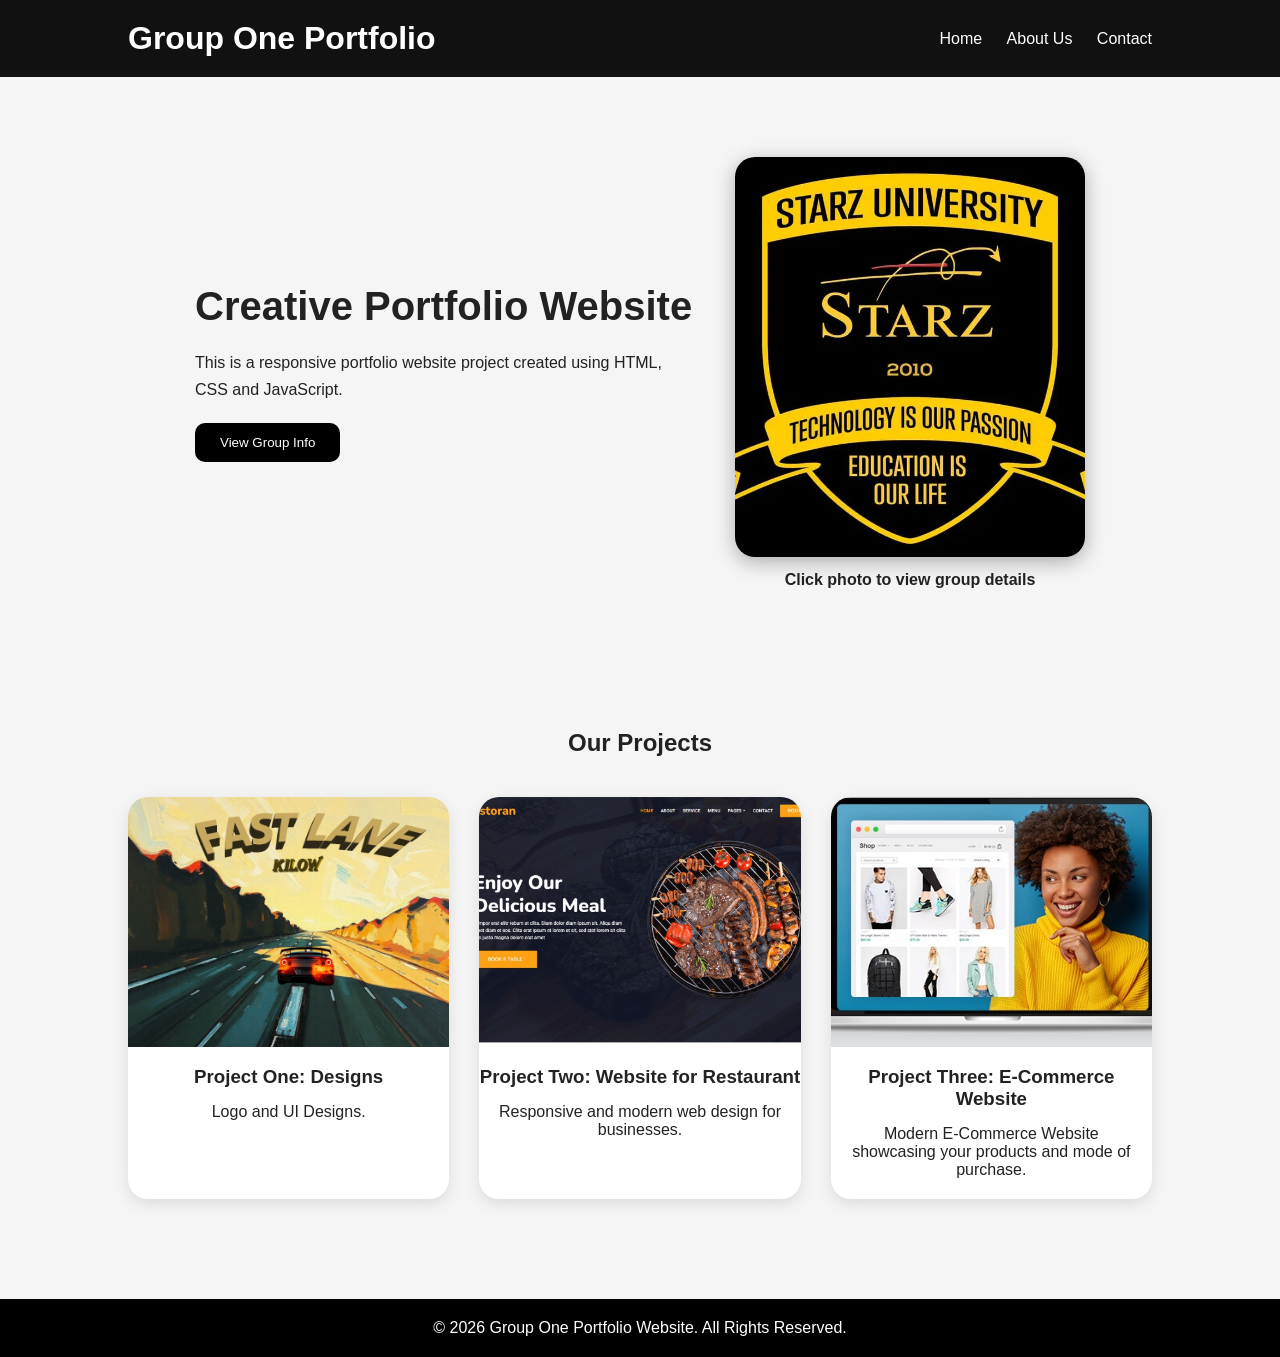
<file: index.html>
<!DOCTYPE html>
<html lang="en">
<head>
    <!-- This links the CSS file to style the page -->
    <link rel="stylesheet" href="style.css">
    <meta charset="UTF-8">
    <meta name="viewport" content="width=device-width, initial-scale=1.0">

    <!-- Website title shown in browser tab -->
    <title>Group One Portfolio Website</title>
</head>
<body>

    <!-- HEADER SECTION -->
    <!-- This contains the navigation links -->
    <header>
        <h1>Group One Portfolio</h1>

        <nav>
            <a href="index.html">Home</a>
            <a href="about.html">About Us</a>
            <a href="contact.html">Contact</a>
        </nav>
    </header>

    <!-- HERO SECTION -->
    <!-- Main introduction section -->
    <section class="hero">
        <div class="hero-text">
            <h2>Creative Portfolio Website</h2>
            <p>
                This is a responsive portfolio website project created using
                HTML, CSS and JavaScript.
            </p>

            <!-- Extra button -->
            <button onclick="showModal()">View Group Info</button>
        </div>

        <div class="hero-image">

            <!-- IMPORTANT -->
            <!-- Clicking this image opens the modal popup -->
            <img 
                src="images/EX.jpg" 
                alt="Sample Portfolio Image"
                onclick="showModal()"
            >

            <!-- Instruction text -->
            <p class="click-note">Click photo to view group details</p>

        </div>
    </section>

    <!-- PROJECTS SECTION -->
    <section class="projects">
        <h2>Our Projects</h2>

        <div class="project-grid">

            <div class="card">
                <img src="images/Fastlane_Cover.png" alt="Project 1">
                <h3>Project One: Designs</h3>
                <p>Logo and UI Designs.</p>
            </div>

            <div class="card">
                <img src="images/pro.jpg" alt="Project 2">
                <h3>Project Two: Website for Restaurant</h3>
                <p>Responsive and modern web design for businesses.</p>
            </div>

            <div class="card">
                <img src="images/proo.jpg" alt="Project 3">
                <h3>Project Three: E-Commerce Website</h3>
                <p>Modern E-Commerce Website showcasing your products and mode of purchase.</p>
            </div>

        </div>
    </section>

    <!-- MODAL SECTION -->
    <!-- Pop-up modal for group information -->
    <div id="infoModal" class="modal">

        <div class="modal-content">
            <span class="close" onclick="closeModal()">&times;</span>

            <h2>Group Information</h2>

            <p>
                Digital Media II, Group One details:
            </p>

            <br>

            <p><strong>Group Name:</strong> Creative Developers</p>
             <p><strong>Group Members:</strong><br> Amarah W. Sannoh - ID#: 10284<br>
            Mustapha T. Gondon - ID#: 10310<br> Sylvester D. Yeaney - ID#: 10309<br> Matty Zoegar - ID#: 10294<br> Melvin Dahn - ID#: 10301<br> Prince S.K Marbiah - ID#: 10288<br> Sara M. Varney - ID#: 10277<br> Trust Tommy - ID#: 10424<br> Josephine Sackie - ID#: 10265<br> Terry Johnson - ID#: 10285</p>
            <p><strong>School:</strong> Starz University</p>
            <p><strong>Project:</strong> Responsive Portfolio Website</p>
            <p><strong>Skills:</strong> HTML, CSS, and little bit of JavaScript</p>

            <br>

            <button onclick="closeModal()">Close</button>
        </div>

    </div>

    <!-- FOOTER SECTION -->
    <footer>
        <p>&copy; 2026 Group One Portfolio Website. All Rights Reserved.</p>
    </footer>

    <!-- This links the JavaScript file -->
    <script src="script.js"></script>
</body>
</html>
</file>
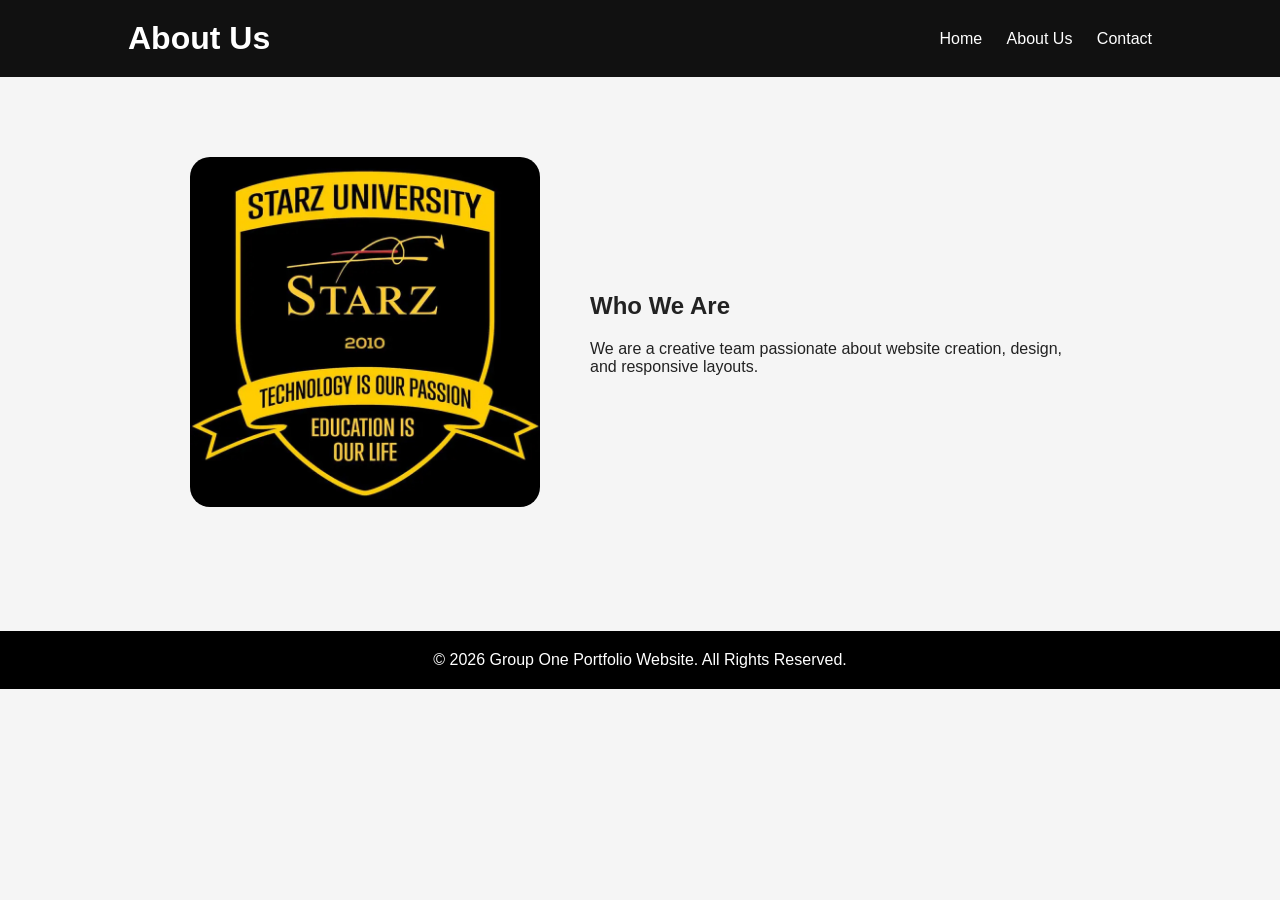
<file: about.html>
<!DOCTYPE html>
<html lang="en">
<head>
    <!-- CSS Link -->
    <link rel="stylesheet" href="style.css">
    <meta charset="UTF-8">
    <meta name="viewport" content="width=device-width, initial-scale=1.0">

    <title>About Us</title>
</head>
<body>

    <!-- HEADER -->
    <header>
        <h1>About Us</h1>

        <nav>
            <a href="index.html">Home</a>
            <a href="about.html">About Us</a>
            <a href="contact.html">Contact</a>
        </nav>
    </header>

    <!-- ABOUT SECTION -->
    <section class="about-section">

        <div class="about-image">
            <img src="images/EX.jpg" alt="Team Image">
        </div>

    <!-- This page was built using CSS Flexbox, Grid and animations. -->
        <div class="about-text">
            <h2>Who We Are</h2>

            <p>
                We are a creative team passionate about website creation, design,
                and responsive layouts.
            </p>
        </div>

    </section>

    <!-- FOOTER -->
    <footer>
        <p>© 2026 Group One Portfolio Website. All Rights Reserved.</p>
    </footer>

</body>
</html>
</file>
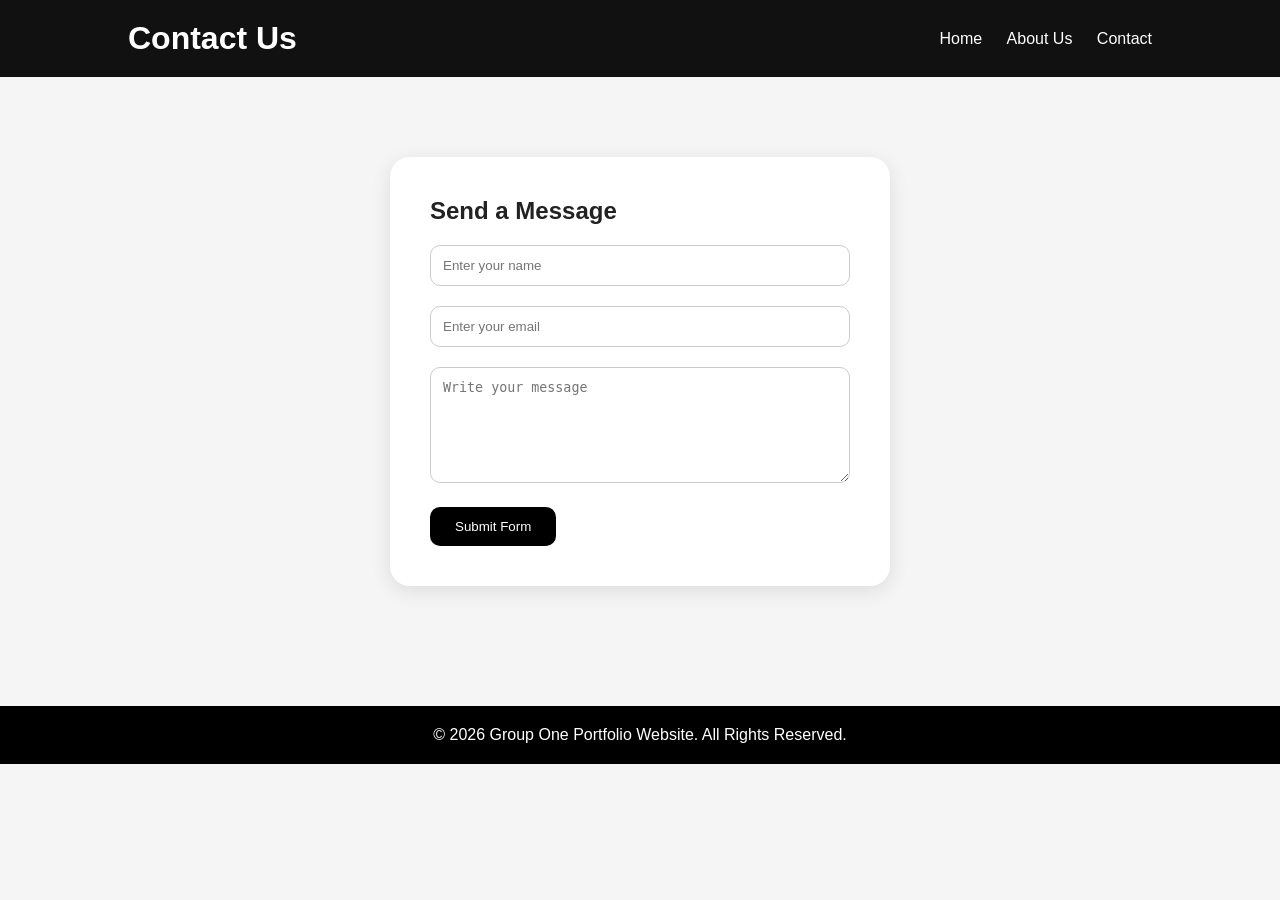
<file: contact.html>
<!DOCTYPE html>
<html lang="en">
<head>
    <!-- CSS File -->
    <link rel="stylesheet" href="style.css">
    <meta charset="UTF-8">
    <meta name="viewport" content="width=device-width, initial-scale=1.0">

    <title>Contact</title>
</head>
<body>

    <!-- HEADER -->
    <header>
        <h1>Contact Us</h1>

        <nav>
            <a href="index.html">Home</a>
            <a href="about.html">About Us</a>
            <a href="contact.html">Contact</a>
        </nav>
    </header>

    <!-- CONTACT FORM SECTION -->
    <section class="contact-section">

        <form id="contactForm">

            <h2>Send a Message</h2>

            <input type="text" placeholder="Enter your name" required>

            <input type="email" placeholder="Enter your email" required>

            <textarea rows="6" placeholder="Write your message"></textarea>

            <button type="submit">Submit Form</button>

        </form>

    </section>

    <!-- CONFIRMATION MODAL -->
    <div id="confirmModal" class="modal">

        <div class="modal-content">
            <h2>Confirmation</h2>

            <p>Are you sure you want to submit this form?</p>

            <button onclick="confirmSubmit()">Yes</button>
            <button onclick="cancelSubmit()">Cancel</button>
        </div>

    </div>

    <!-- FOOTER -->
    <footer>
        <p>© 2026 Group One Portfolio Website. All Rights Reserved.</p>
    </footer>

    <!-- JavaScript -->
    <script src="script.js"></script>

</body>
</html>
</file>
<file: style.css>
/* =======================================
   GLOBAL STYLING
   This controls the entire website design
======================================= */

*{
    margin: 0;
    padding: 0;
    box-sizing: border-box;
}

/* Body styling */
body{
    font-family: Arial, sans-serif;
    background: #f5f5f5;
    color: #222;
}

/* =======================================
   HEADER SECTION
======================================= */

header{
    background: #111;
    color: white;

    display: flex;
    justify-content: space-between;
    align-items: center;

    padding: 20px 10%;
    position: sticky;
    top: 0;
}

/* Navigation links */
nav a{
    color: white;
    text-decoration: none;
    margin-left: 20px;
    transition: 0.3s;
}

/* Hover effect */
nav a:hover{
    color: gold;
}

/* =======================================
   HERO SECTION
======================================= */

.hero{
    display: flex;
    justify-content: center;
    align-items: center;
    gap: 40px;

    padding: 80px 10%;
    flex-wrap: wrap;
}

/* Hero image styling */
.hero-image img{
    width: 350px;
    border-radius: 20px;

    box-shadow: 0px 5px 20px rgba(0,0,0,0.3);
}

/* Hero text */
.hero-text{
    max-width: 500px;
}

.hero-text h2{
    font-size: 40px;
    margin-bottom: 20px;
}

.hero-text p{
    margin-bottom: 20px;
    line-height: 1.7;
}

/* Button styling */
button{
    background: black;
    color: white;

    border: none;
    padding: 12px 25px;

    cursor: pointer;
    border-radius: 10px;

    transition: 0.3s;
}

/* Hover animation */
button:hover{
    background: gold;
    color: black;
    transform: scale(1.05);
}

/* =======================================
   PROJECT SECTION
======================================= */

.projects{
    padding: 60px 10%;
    text-align: center;
}

/* CSS GRID */
.project-grid{
    margin-top: 40px;

    display: grid;
    grid-template-columns: repeat(auto-fit, minmax(250px, 1fr));

    gap: 30px;
}

/* Project cards */
.card{
    background: white;
    border-radius: 20px;

    overflow: hidden;

    box-shadow: 0px 5px 15px rgba(0,0,0,0.1);

    transition: 0.3s;
}

/* Card hover effect */
.card:hover{
    transform: translateY(-10px);
}

/* Card images */
.card img{
    width: 100%;
    height: 250px;

    object-fit: cover;
}

/* Card content */
.card h3{
    margin: 15px 0;
}

.card p{
    padding: 0 15px 20px;
}

/* =======================================
   ABOUT PAGE
======================================= */

.about-section{
    display: flex;
    justify-content: center;
    align-items: center;
    gap: 50px;

    padding: 80px 10%;
    flex-wrap: wrap;
}

.about-image img{
    width: 350px;
    border-radius: 20px;
}

.about-text{
    max-width: 500px;
}

.about-text h2{
    margin-bottom: 20px;
}

/* =======================================
   CONTACT PAGE
======================================= */

.contact-section{
    display: flex;
    justify-content: center;
    padding: 80px 20px;
}

/* Contact form styling */
form{
    background: white;

    padding: 40px;
    border-radius: 20px;

    width: 100%;
    max-width: 500px;

    box-shadow: 0px 5px 20px rgba(0,0,0,0.1);
}

form h2{
    margin-bottom: 20px;
}

form input,
form textarea{
    width: 100%;

    padding: 12px;
    margin-bottom: 20px;

    border: 1px solid #ccc;
    border-radius: 10px;
}

/* =======================================
   MODAL STYLING
======================================= */

.modal{
    display: none;

    position: fixed;
    left: 0;
    top: 0;

    width: 100%;
    height: 100%;

    background: rgba(0,0,0,0.6);

    justify-content: center;
    align-items: center;
}

/* Modal content box */
.modal-content{
    background: white;

    padding: 30px;
    border-radius: 20px;

    text-align: center;

    width: 90%;
    max-width: 450px;

    animation: popup 0.4s ease;
}

/* Popup animation */
@keyframes popup{
    from{
        transform: scale(0.7);
        opacity: 0;
    }

    to{
        transform: scale(1);
        opacity: 1;
    }
}

/* Close button */
.close{
    float: right;
    cursor: pointer;
    font-size: 25px;
}

/* =======================================
   FOOTER
======================================= */

footer{
    background: black;
    color: white;

    text-align: center;

    padding: 20px;
    margin-top: 40px;
}

/* =======================================
   RESPONSIVE DESIGN
======================================= */

@media(max-width: 768px){

    header{
        flex-direction: column;
        gap: 15px;
    }

    .hero-text h2{
        font-size: 30px;
    }
}


/* =======================================
   CLICK NOTE UNDER IMAGE
======================================= */

.click-note{
    text-align: center;
    margin-top: 10px;
    font-weight: bold;
}

/* Make image clickable */
.hero-image img{
    cursor: pointer;
}

/*==================
Hero Image Height
===================*/
.hero-image img{
    width: 350px;
    height: 400px;

    object-fit: cover;

    border-radius: 20px;

    box-shadow: 0px 5px 20px rgba(0,0,0,0.3);
}
</file>
